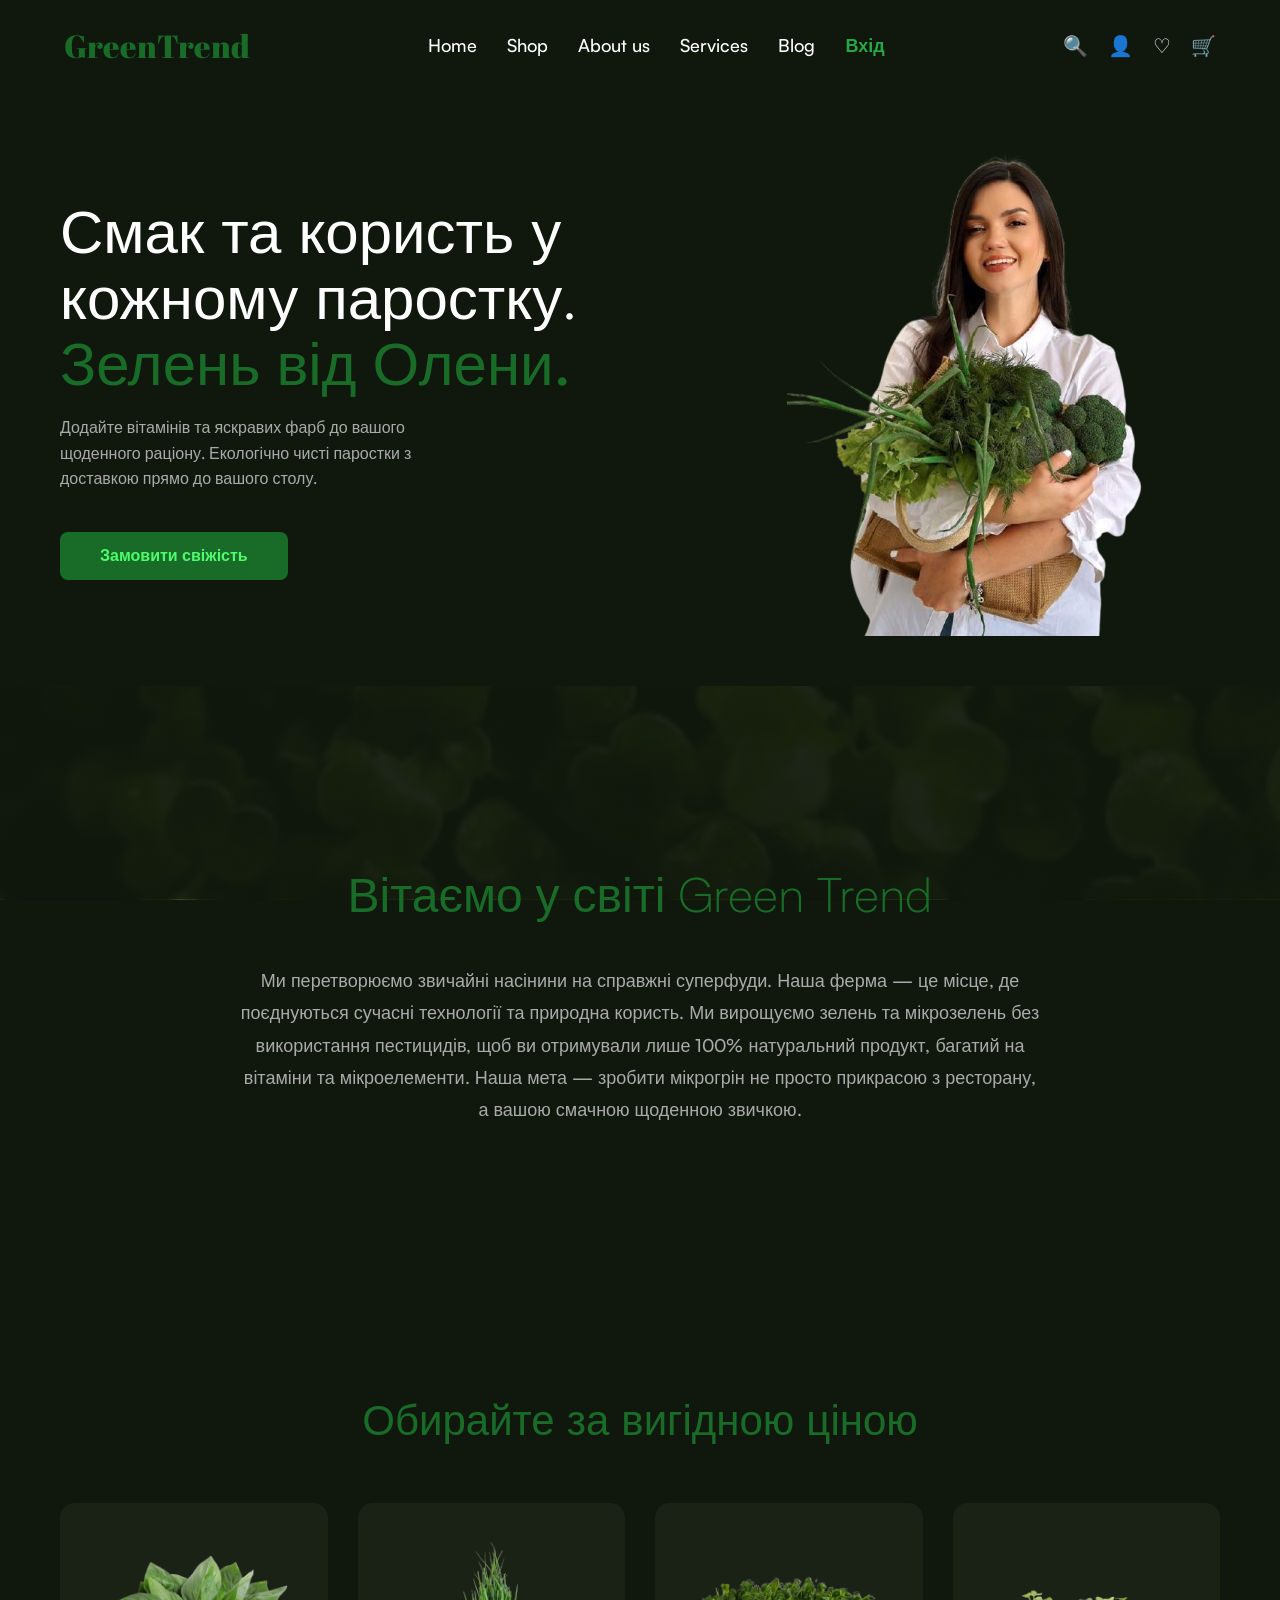
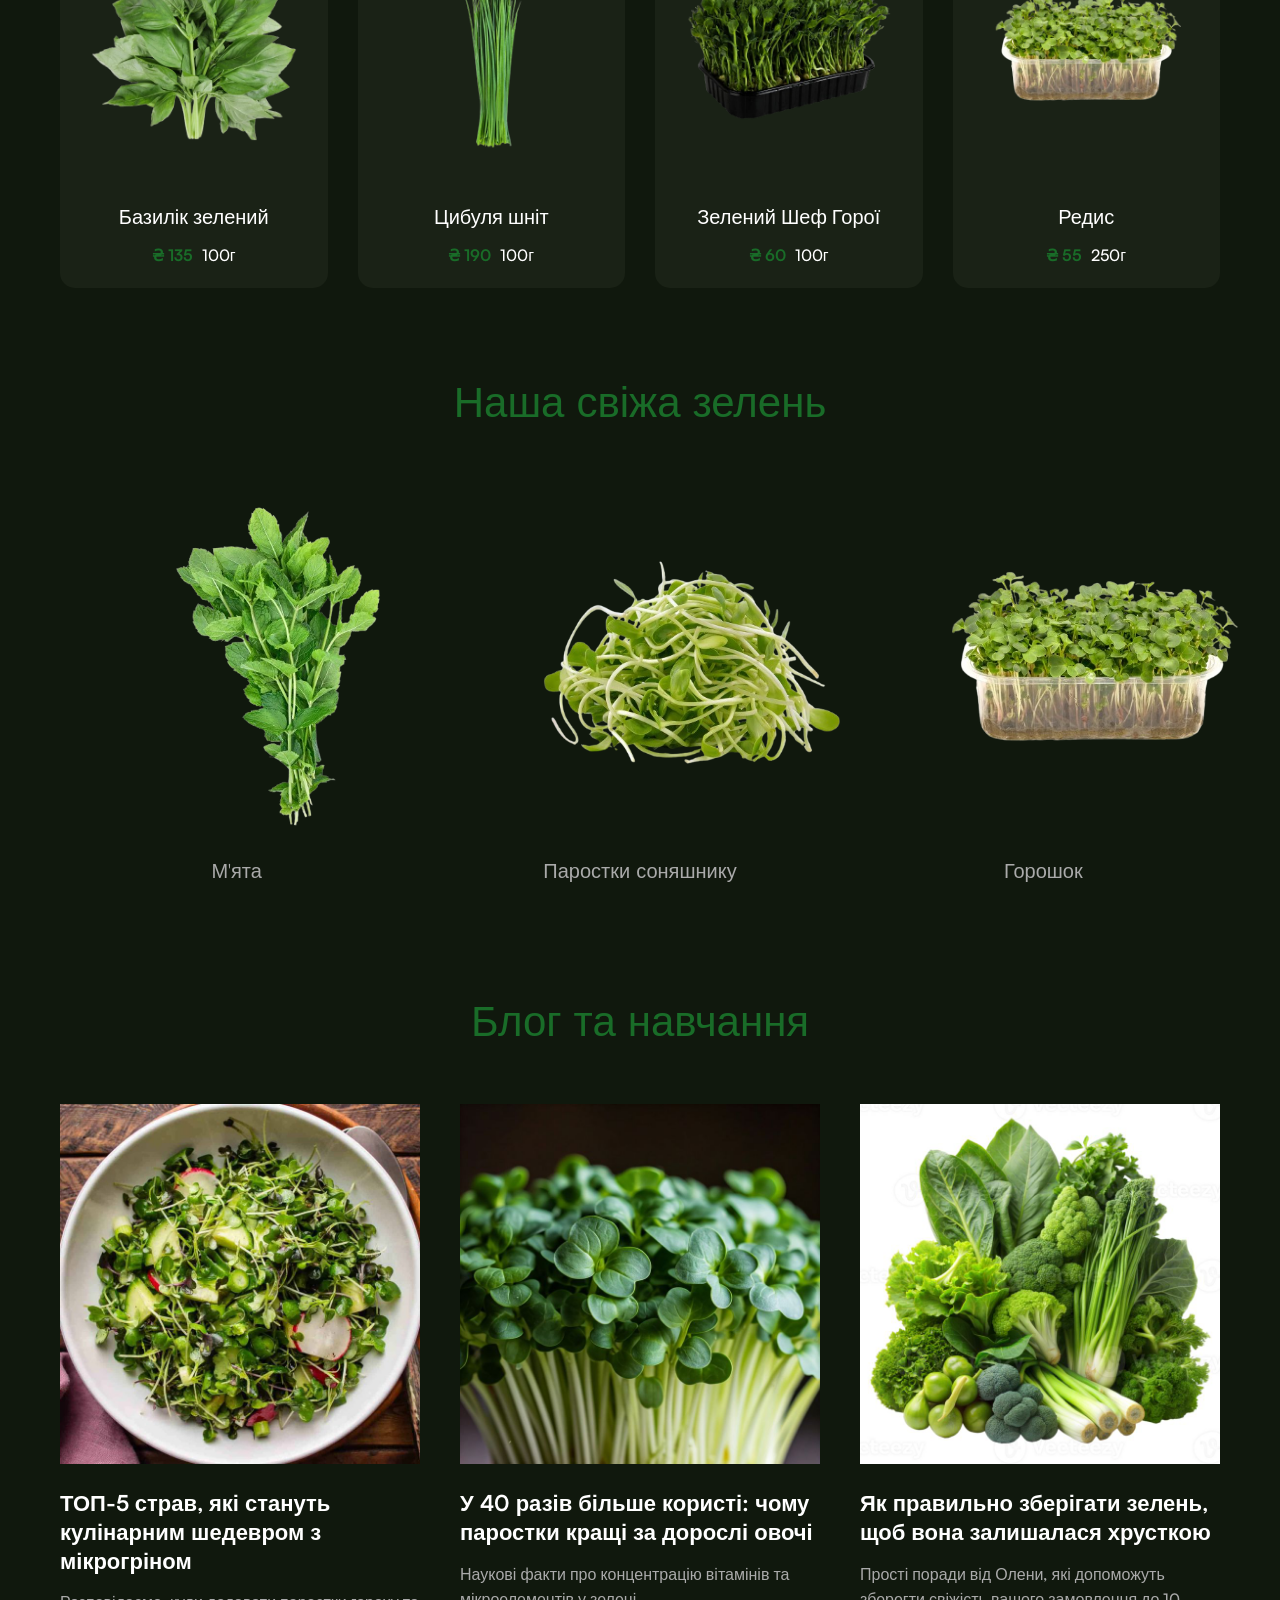
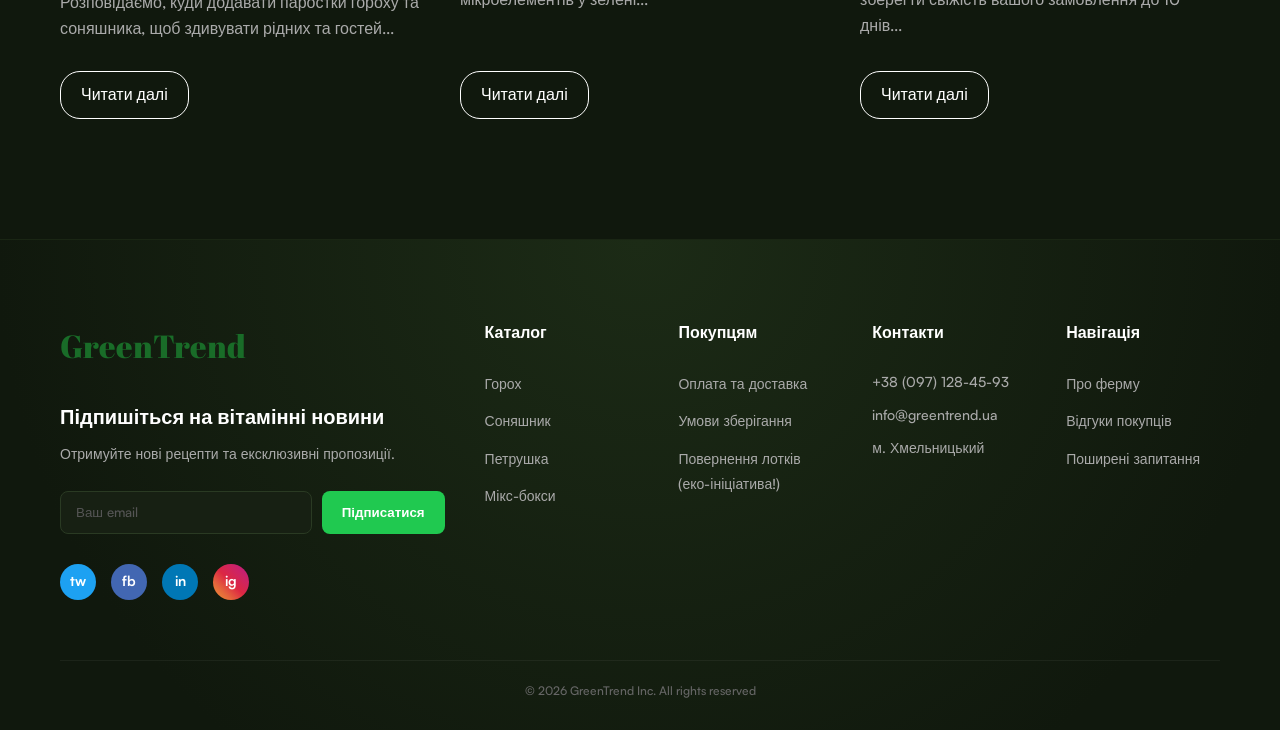
<file: index.html>
<!DOCTYPE html>
<html lang="uk">
<head>
    <meta charset="UTF-8">
    <meta name="viewport" content="width=device-width, initial-scale=1.0">
    <title>Green Trend - Мікрозелень</title>
    
    <link rel="stylesheet" href="assets/fonts/fonts.css?v=100">
    <link rel="stylesheet" href="assets/css/style.css?v=107">
</head>
<body>
    <section class="hero-section" id="home">
        <header class="header">
            <div class="logo">GreenTrend</div>
            <div class="burger-menu" id="burger-menu">
                <span></span>
                <span></span>
                <span></span>
            </div>
            <nav class="nav">
                <a href="#">Home</a>
                <a href="#shop">Shop</a>
                <a href="#about">About us</a>
                <a href="#services">Services</a>
                <a href="#blog">Blog</a>
                <a href="login.html" style="color: #28a745; font-weight: bold;">Вхід</a>
            </nav>
            <div class="header-icons">
                <span>🔍</span>
                <span>👤</span>
                <span>♡</span>
                <span>🛒</span>
            </div>
        </header>
        <div class="container hero-container">
            <div class="hero-content">
                <h1>Смак та користь у кожному паростку.<br><span class="accent">Зелень від Олени.</span></h1>
                <p>Додайте вітамінів та яскравих фарб до вашого щоденного раціону. Екологічно чисті паростки з доставкою прямо до вашого столу.</p>
                <button class="btn-primary">Замовити свіжість</button>
            </div>
            <div class="hero-image">
                <img src="assets/images/hero.png" alt="Олена з мікрозеленню">
            </div>
        </div>
    <section class="values-section" id="about">
        <div class="container values-container">
            <div class="values-content">
                <h2 class="values-title">Вітаємо у світі Green Trend</h2>
                <div class="values-text">
                    <p>Ми перетворюємо звичайні насінини на справжні суперфуди. Наша ферма — це місце, де поєднуються сучасні технології та природна користь.
                    Ми вирощуємо зелень та мікрозелень без використання пестицидів, щоб ви отримували лише 100% натуральний продукт, багатий на вітаміни та мікроелементи.
                    Наша мета — зробити мікрогрін не просто прикрасою з ресторану, а вашою смачною щоденною звичкою.</p>
                </div>
            </div>
        </div>
        </section>
        <section class="products-section" id="shop">
        <div class="container products-container">
            <h2 class="section-title">Обирайте за вигідною ціною</h2>
            <div class="products-grid">
                <div class="product-card">
                    <img src="assets/images/basil.png" alt="Базилік" class="product-img">
                    <h3 class="product-name">Базилік зелений</h3>
                    <div class="product-price">
                        <span class="price">₴ 135</span> <span class="weight">100г</span>
                    </div>
                </div>
                <div class="product-card">
                    <img src="assets/images/chives.png" alt="Цибуля" class="product-img">
                    <h3 class="product-name">Цибуля шніт</h3>
                    <div class="product-price">
                        <span class="price">₴ 190</span> <span class="weight">100г</span>
                    </div>
                </div>
                <div class="product-card">
                    <img src="assets/images/peas.png" alt="Горох" class="product-img">
                    <h3 class="product-name">Зелений Шеф Горої</h3>
                    <div class="product-price">
                        <span class="price">₴ 60</span> <span class="weight">100г</span>
                    </div>
                </div>
                <div class="product-card">
                    <img src="assets/images/radish.png" alt="Редис" class="product-img">
                    <h3 class="product-name">Редис</h3>
                    <div class="product-price">
                        <span class="price">₴ 55</span> <span class="weight">250г</span>
                    </div>
                </div>
        </div>
    </section>
    <section class="fresh-greens-section" id="services">
        <div class="container">
            <h2 class="section-title">Наша свіжа зелень</h2>
            <div class="greens-grid">
                <div class="green-item">
                    <img src="assets/images/mint.png" alt="М'ята">
                    <h3>М'ята</h3>
                </div>
                <div class="green-item">
                    <img src="assets/images/sunflower.png" alt="Паростки соняшнику">
                    <h3>Паростки соняшнику</h3>
                </div>
                <div class="green-item">
                    <img src="assets/images/peas-micro.png" alt="Горошок">
                    <h3>Горошок</h3>
                </div>
            </div>
        </div>
    </section>
    <section class="blog-section" id="blog">
        <div class="container">
            <h2 class="section-title">Блог та навчання</h2>

            <div class="blog-grid">
                <article class="blog-card">
                    <img src="assets/images/blog1.jpg" alt="Страви з мікрогріном" class="blog-img">
                    <h3 class="blog-title">ТОП-5 страв, які стануть кулінарним шедевром з мікрогріном</h3>
                    <p class="blog-excerpt">Розповідаємо, куди додавати паростки гороху та соняшника, щоб здивувати рідних та гостей...</p>
                    <a href="article1.html" class="read-more-btn" style="color: white; border: 1px solid white; padding: 10px 20px; border-radius: 20px; text-decoration: none;">Читати далі</a>
                </article>

                <article class="blog-card">
                    <img src="assets/images/blog2.jpg" alt="Користь паростків" class="blog-img">
                    <h3 class="blog-title">У 40 разів більше користі: чому паростки кращі за дорослі овочі</h3>
                    <p class="blog-excerpt">Наукові факти про концентрацію вітамінів та мікроелементів у зелені...</p>
                    <a href="article2.html" class="read-more-btn" style="color: white; border: 1px solid white; padding: 10px 20px; border-radius: 20px; text-decoration: none;">Читати далі</a>
                </article>

                <article class="blog-card">
                    <img src="assets/images/blog3.jpg" alt="Зберігання зелені" class="blog-img">
                    <h3 class="blog-title">Як правильно зберігати зелень, щоб вона залишалася хрусткою</h3>
                    <p class="blog-excerpt">Прості поради від Олени, які допоможуть зберегти свіжість вашого замовлення до 10 днів...</p>
                    <a href="article3.html" class="read-more-btn" style="color: white; border: 1px solid white; padding: 10px 20px; border-radius: 20px; text-decoration: none;">Читати далі</a>
                </article>
            </div>
        </div>
    </section>
    <footer class="footer-section">
        <div class="container">
            <div class="footer-top">
                
                <div class="footer-brand-col">
                    <div class="footer-logo">GreenTrend</div>
                    <h3 class="footer-heading">Підпишіться на вітамінні новини</h3>
                    <p class="footer-text">Отримуйте нові рецепти та ексклюзивні пропозиції.</p>
                    
                    <form class="newsletter-form" action="contact.php" method="GET">
                        <input type="email" name="user_email" placeholder="Ваш email" required>
                        <button type="submit" class="btn-subscribe">Підписатися</button>
                    </form>

                    <div class="social-icons">
                        <a href="#" class="social-icon tw">tw</a>
                        <a href="#" class="social-icon fb">fb</a>
                        <a href="#" class="social-icon in">in</a>
                        <a href="#" class="social-icon ig">ig</a>
                    </div>
                </div>

                <div class="footer-links-col">
                    <h4 class="footer-title">Каталог</h4>
                    <ul>
                        <li><a href="#">Горох</a></li>
                        <li><a href="#">Соняшник</a></li>
                        <li><a href="#">Петрушка</a></li>
                        <li><a href="#">Мікс-бокси</a></li>
                    </ul>
                </div>

                <div class="footer-links-col">
                    <h4 class="footer-title">Покупцям</h4>
                    <ul>
                        <li><a href="#">Оплата та доставка</a></li>
                        <li><a href="#">Умови зберігання</a></li>
                        <li><a href="#">Повернення лотків<br>(еко-ініціатива!)</a></li>
                    </ul>
                </div>

                <div class="footer-links-col">
                    <h4 class="footer-title">Контакти</h4>
                    <ul class="contact-info">
                        <li>+38 (097) 128-45-93</li>
                        <li>info@greentrend.ua</li>
                        <li>м. Хмельницький</li>
                    </ul>
                </div>

                <div class="footer-links-col">
                    <h4 class="footer-title">Навігація</h4>
                    <ul>
                        <li><a href="#">Про ферму</a></li>
                        <li><a href="#">Відгуки покупців</a></li>
                        <li><a href="#">Поширені запитання</a></li>
                    </ul>
                </div>

            </div>

            <div class="footer-bottom">
                <p>© 2026 GreenTrend Inc. All rights reserved</p>
            </div>
        </div>
    </footer>
    <script src="assets/js/script.js"></script>
</body>
</html>
</file>
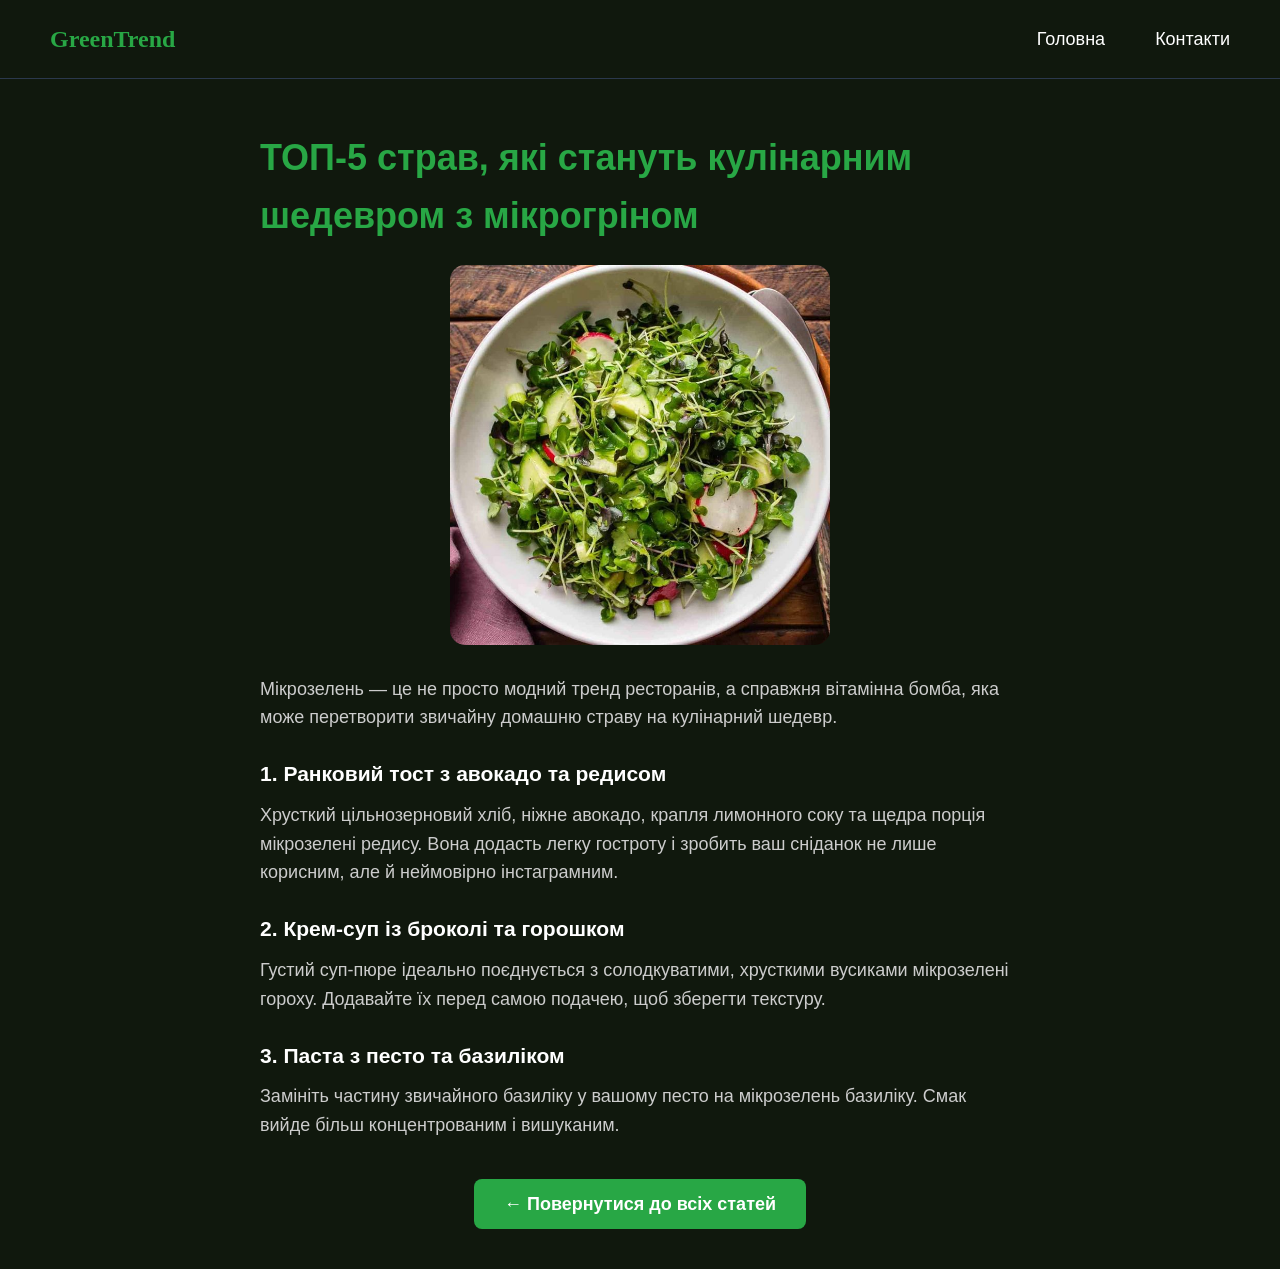
<file: article1.html>
<!DOCTYPE html>
<html lang="uk">
<head>
    <meta charset="UTF-8">
    <meta name="viewport" content="width=device-width, initial-scale=1.0">
    <title>ТОП-5 страв з мікрогріном - GreenTrend</title>
    <link rel="stylesheet" href="assets/css/style.css">
</head>
<body style="background-color: #10180D; color: white; font-family: sans-serif;">

    <header class="header" style="padding: 20px 50px; display: flex; justify-content: space-between; align-items: center; border-bottom: 1px solid #2B384C;">
        <a href="index.php" class="logo" style="color: #28a745; font-size: 24px; font-weight: bold; text-decoration: none;">GreenTrend</a>
        <nav class="nav">
            <a href="index.php" style="color: white; text-decoration: none; margin-right: 20px;">Головна</a>
            <a href="contact.php" style="color: white; text-decoration: none;">Контакти</a>
        </nav>
    </header>

    <main class="container" style="max-width: 800px; margin: 50px auto; padding: 0 20px;">
        <h1 style="color: #28a745; font-size: 36px; margin-bottom: 20px;">ТОП-5 страв, які стануть кулінарним шедевром з мікрогріном</h1>
        
        <img src="assets/images/blog1.jpg" alt="Салат з мікрозеленню" style="width: 50%; display: block; margin: 0 auto 30px; border-radius: 15px; margin-bottom: 30px;">

        <div class="article-content" style="font-size: 18px; line-height: 1.6; color: #ccc;">
            <p style="margin-bottom: 15px;">Мікрозелень — це не просто модний тренд ресторанів, а справжня вітамінна бомба, яка може перетворити звичайну домашню страву на кулінарний шедевр.</p>
            
            <h3 style="color: white; margin: 25px 0 10px;">1. Ранковий тост з авокадо та редисом</h3>
            <p style="margin-bottom: 15px;">Хрусткий цільнозерновий хліб, ніжне авокадо, крапля лимонного соку та щедра порція мікрозелені редису. Вона додасть легку гостроту і зробить ваш сніданок не лише корисним, але й неймовірно інстаграмним.</p>

            <h3 style="color: white; margin: 25px 0 10px;">2. Крем-суп із броколі та горошком</h3>
            <p style="margin-bottom: 15px;">Густий суп-пюре ідеально поєднується з солодкуватими, хрусткими вусиками мікрозелені гороху. Додавайте їх перед самою подачею, щоб зберегти текстуру.</p>

            <h3 style="color: white; margin: 25px 0 10px;">3. Паста з песто та базиліком</h3>
            <p style="margin-bottom: 15px;">Замініть частину звичайного базиліку у вашому песто на мікрозелень базиліку. Смак вийде більш концентрованим і вишуканим.</p>

            <div style="margin-top: 50px; text-align: center;">
                <a href="index.html#blog" style="background-color: #28a745; color: white; text-decoration: none; padding: 15px 30px; border-radius: 8px; font-weight: bold;">← Повернутися до всіх статей</a>
            </div>
        </div>
    </main>

</body>
</html>
</file>
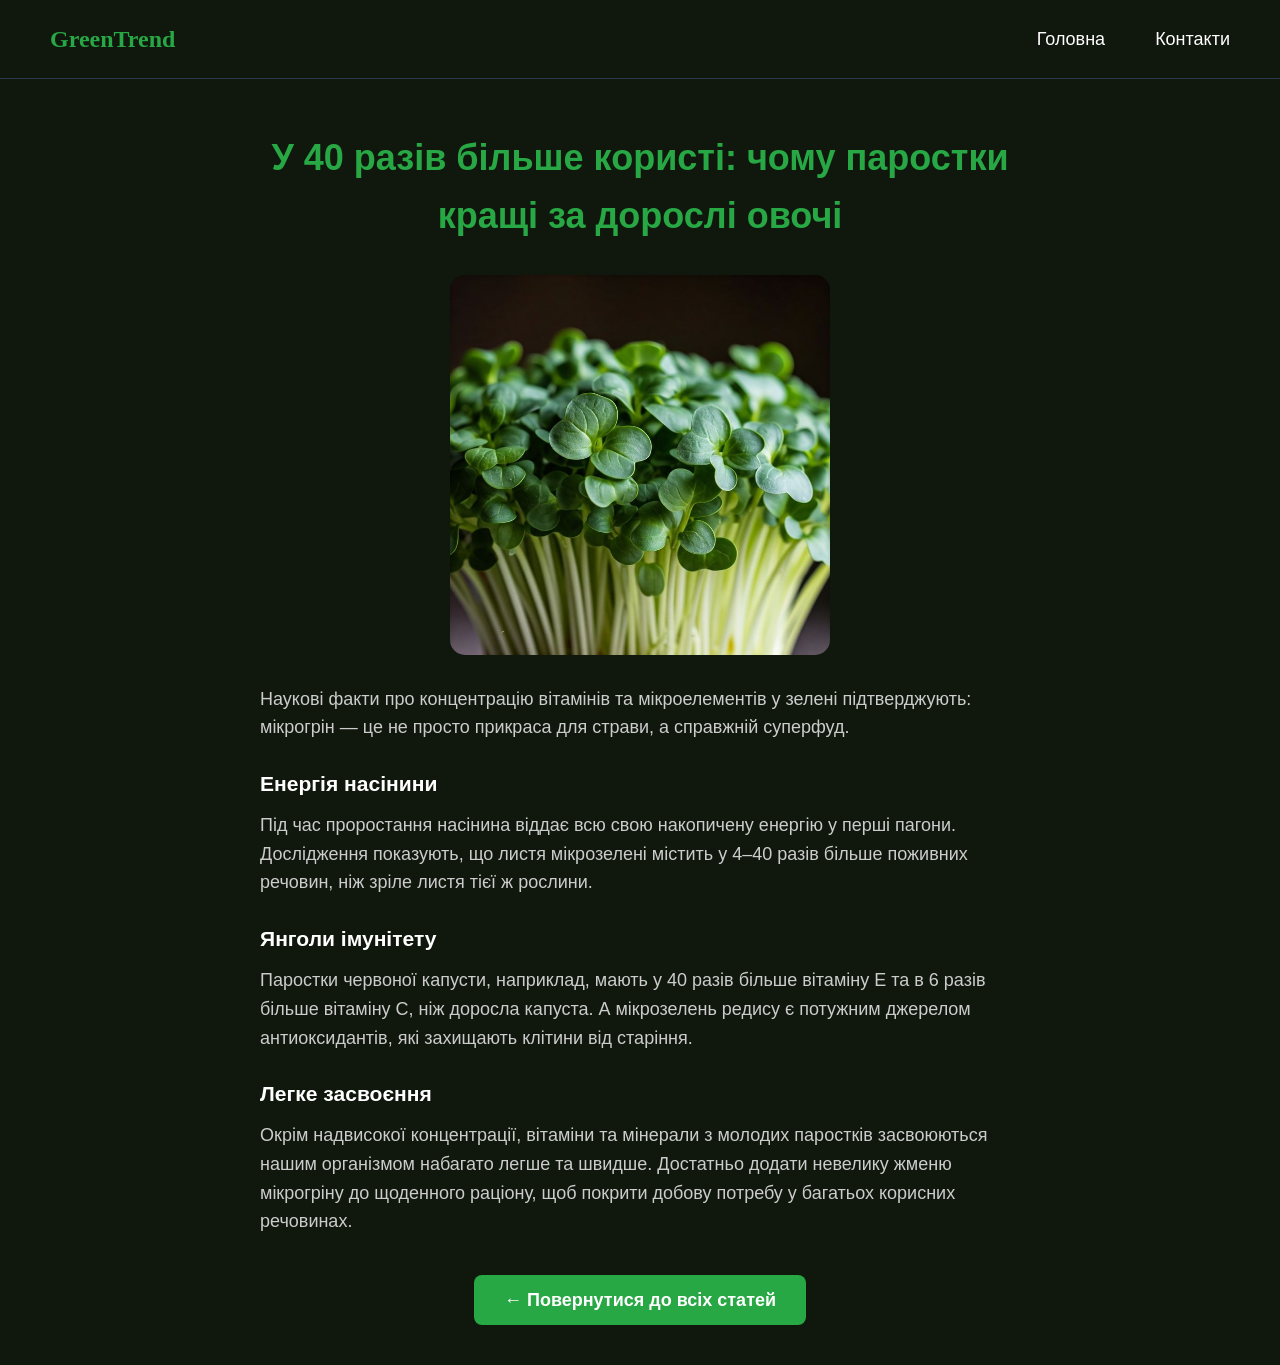
<file: article2.html>
<!DOCTYPE html>
<html lang="uk">
<head>
    <meta charset="UTF-8">
    <meta name="viewport" content="width=device-width, initial-scale=1.0">
    <title>У 40 разів більше користі - GreenTrend</title>
    <link rel="stylesheet" href="assets/css/style.css">
</head>
<body style="background-color: #10180D; color: white; font-family: sans-serif;">

    <header class="header" style="padding: 20px 50px; display: flex; justify-content: space-between; align-items: center; border-bottom: 1px solid #2B384C;">
        <a href="index.php" class="logo" style="color: #28a745; font-size: 24px; font-weight: bold; text-decoration: none;">GreenTrend</a>
        <nav class="nav">
            <a href="index.php" style="color: white; text-decoration: none; margin-right: 20px;">Головна</a>
            <a href="contact.php" style="color: white; text-decoration: none;">Контакти</a>
        </nav>
    </header>

    <main class="container" style="max-width: 800px; margin: 50px auto; padding: 0 20px;">
        <h1 style="color: #28a745; font-size: 36px; margin-bottom: 30px; text-align: center;">У 40 разів більше користі: чому паростки кращі за дорослі овочі</h1>
        
        <img src="assets/images/blog2.jpg" alt="Користь мікрозелені" style="width: 50%; display: block; margin: 0 auto 30px; border-radius: 15px;">

        <div class="article-content" style="font-size: 18px; line-height: 1.6; color: #ccc;">
            <p style="margin-bottom: 15px;">Наукові факти про концентрацію вітамінів та мікроелементів у зелені підтверджують: мікрогрін — це не просто прикраса для страви, а справжній суперфуд.</p>
            
            <h3 style="color: white; margin: 25px 0 10px;">Енергія насінини</h3>
            <p style="margin-bottom: 15px;">Під час проростання насінина віддає всю свою накопичену енергію у перші пагони. Дослідження показують, що листя мікрозелені містить у 4–40 разів більше поживних речовин, ніж зріле листя тієї ж рослини.</p>

            <h3 style="color: white; margin: 25px 0 10px;">Янголи імунітету</h3>
            <p style="margin-bottom: 15px;">Паростки червоної капусти, наприклад, мають у 40 разів більше вітаміну Е та в 6 разів більше вітаміну С, ніж доросла капуста. А мікрозелень редису є потужним джерелом антиоксидантів, які захищають клітини від старіння.</p>

            <h3 style="color: white; margin: 25px 0 10px;">Легке засвоєння</h3>
            <p style="margin-bottom: 15px;">Окрім надвисокої концентрації, вітаміни та мінерали з молодих паростків засвоюються нашим організмом набагато легше та швидше. Достатньо додати невелику жменю мікрогріну до щоденного раціону, щоб покрити добову потребу у багатьох корисних речовинах.</p>

            <div style="margin-top: 50px; text-align: center;">
                <a href="index.html#blog" style="background-color: #28a745; color: white; text-decoration: none; padding: 15px 30px; border-radius: 8px; font-weight: bold; transition: 0.3s;">← Повернутися до всіх статей</a>
            </div>
        </div>
    </main>

</body>
</html>
</file>
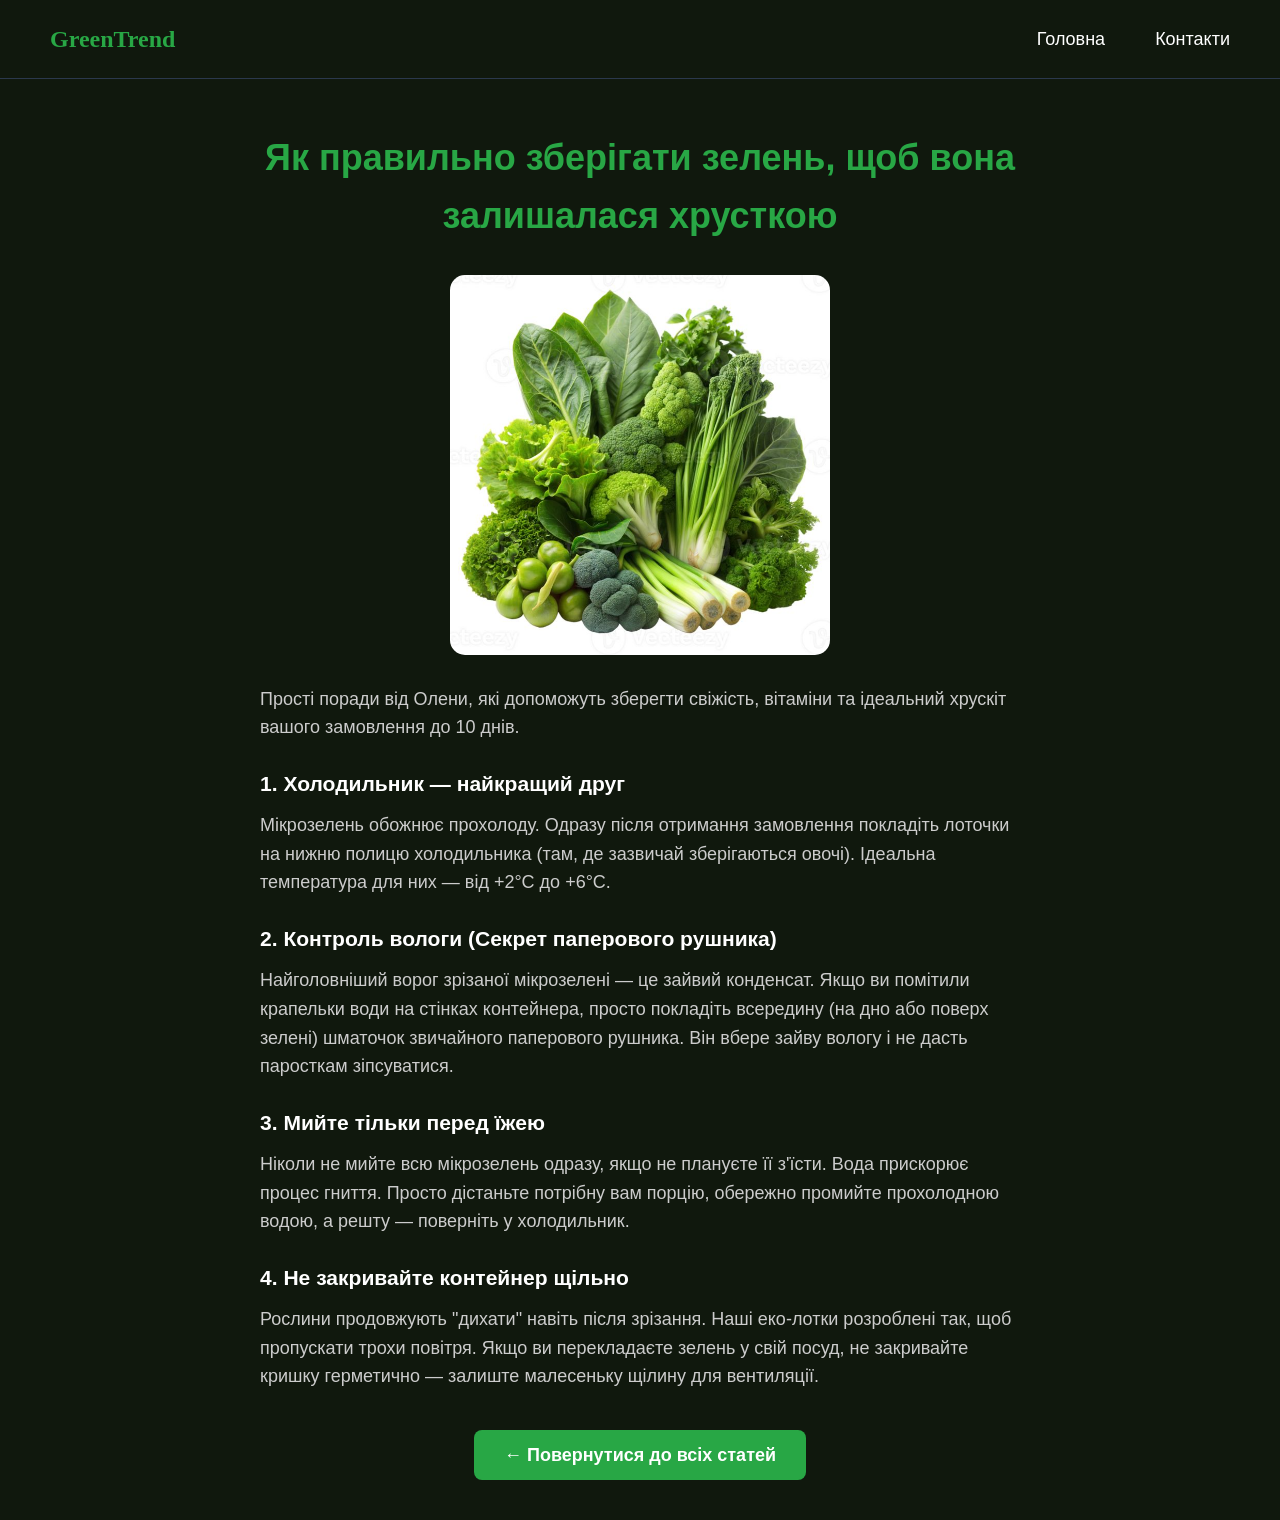
<file: article3.html>
<!DOCTYPE html>
<html lang="uk">
<head>
    <meta charset="UTF-8">
    <meta name="viewport" content="width=device-width, initial-scale=1.0">
    <title>Як зберігати мікрозелень - GreenTrend</title>
    <link rel="stylesheet" href="assets/css/style.css">
</head>
<body style="background-color: #10180D; color: white; font-family: sans-serif;">

    <header class="header" style="padding: 20px 50px; display: flex; justify-content: space-between; align-items: center; border-bottom: 1px solid #2B384C;">
        <a href="index.php" class="logo" style="color: #28a745; font-size: 24px; font-weight: bold; text-decoration: none;">GreenTrend</a>
        <nav class="nav">
            <a href="index.php" style="color: white; text-decoration: none; margin-right: 20px;">Головна</a>
            <a href="contact.php" style="color: white; text-decoration: none;">Контакти</a>
        </nav>
    </header>

    <main class="container" style="max-width: 800px; margin: 50px auto; padding: 0 20px;">
        <h1 style="color: #28a745; font-size: 36px; margin-bottom: 30px; text-align: center;">Як правильно зберігати зелень, щоб вона залишалася хрусткою</h1>
        
        <img src="assets/images/blog3.jpg" alt="Зберігання мікрозелені" style="width: 50%; display: block; margin: 0 auto 30px; border-radius: 15px;">

        <div class="article-content" style="font-size: 18px; line-height: 1.6; color: #ccc;">
            <p style="margin-bottom: 15px;">Прості поради від Олени, які допоможуть зберегти свіжість, вітаміни та ідеальний хрускіт вашого замовлення до 10 днів.</p>
            
            <h3 style="color: white; margin: 25px 0 10px;">1. Холодильник — найкращий друг</h3>
            <p style="margin-bottom: 15px;">Мікрозелень обожнює прохолоду. Одразу після отримання замовлення покладіть лоточки на нижню полицю холодильника (там, де зазвичай зберігаються овочі). Ідеальна температура для них — від +2°C до +6°C.</p>

            <h3 style="color: white; margin: 25px 0 10px;">2. Контроль вологи (Секрет паперового рушника)</h3>
            <p style="margin-bottom: 15px;">Найголовніший ворог зрізаної мікрозелені — це зайвий конденсат. Якщо ви помітили крапельки води на стінках контейнера, просто покладіть всередину (на дно або поверх зелені) шматочок звичайного паперового рушника. Він вбере зайву вологу і не дасть паросткам зіпсуватися.</p>

            <h3 style="color: white; margin: 25px 0 10px;">3. Мийте тільки перед їжею</h3>
            <p style="margin-bottom: 15px;">Ніколи не мийте всю мікрозелень одразу, якщо не плануєте її з'їсти. Вода прискорює процес гниття. Просто дістаньте потрібну вам порцію, обережно промийте прохолодною водою, а решту — поверніть у холодильник.</p>
            
            <h3 style="color: white; margin: 25px 0 10px;">4. Не закривайте контейнер щільно</h3>
            <p style="margin-bottom: 15px;">Рослини продовжують "дихати" навіть після зрізання. Наші еко-лотки розроблені так, щоб пропускати трохи повітря. Якщо ви перекладаєте зелень у свій посуд, не закривайте кришку герметично — залиште малесеньку щілину для вентиляції.</p>

            <div style="margin-top: 50px; text-align: center;">
                <a href="index.html#blog" style="background-color: #28a745; color: white; text-decoration: none; padding: 15px 30px; border-radius: 8px; font-weight: bold; transition: 0.3s;">← Повернутися до всіх статей</a>
            </div>
        </div>
    </main>

</body>
</html>
</file>
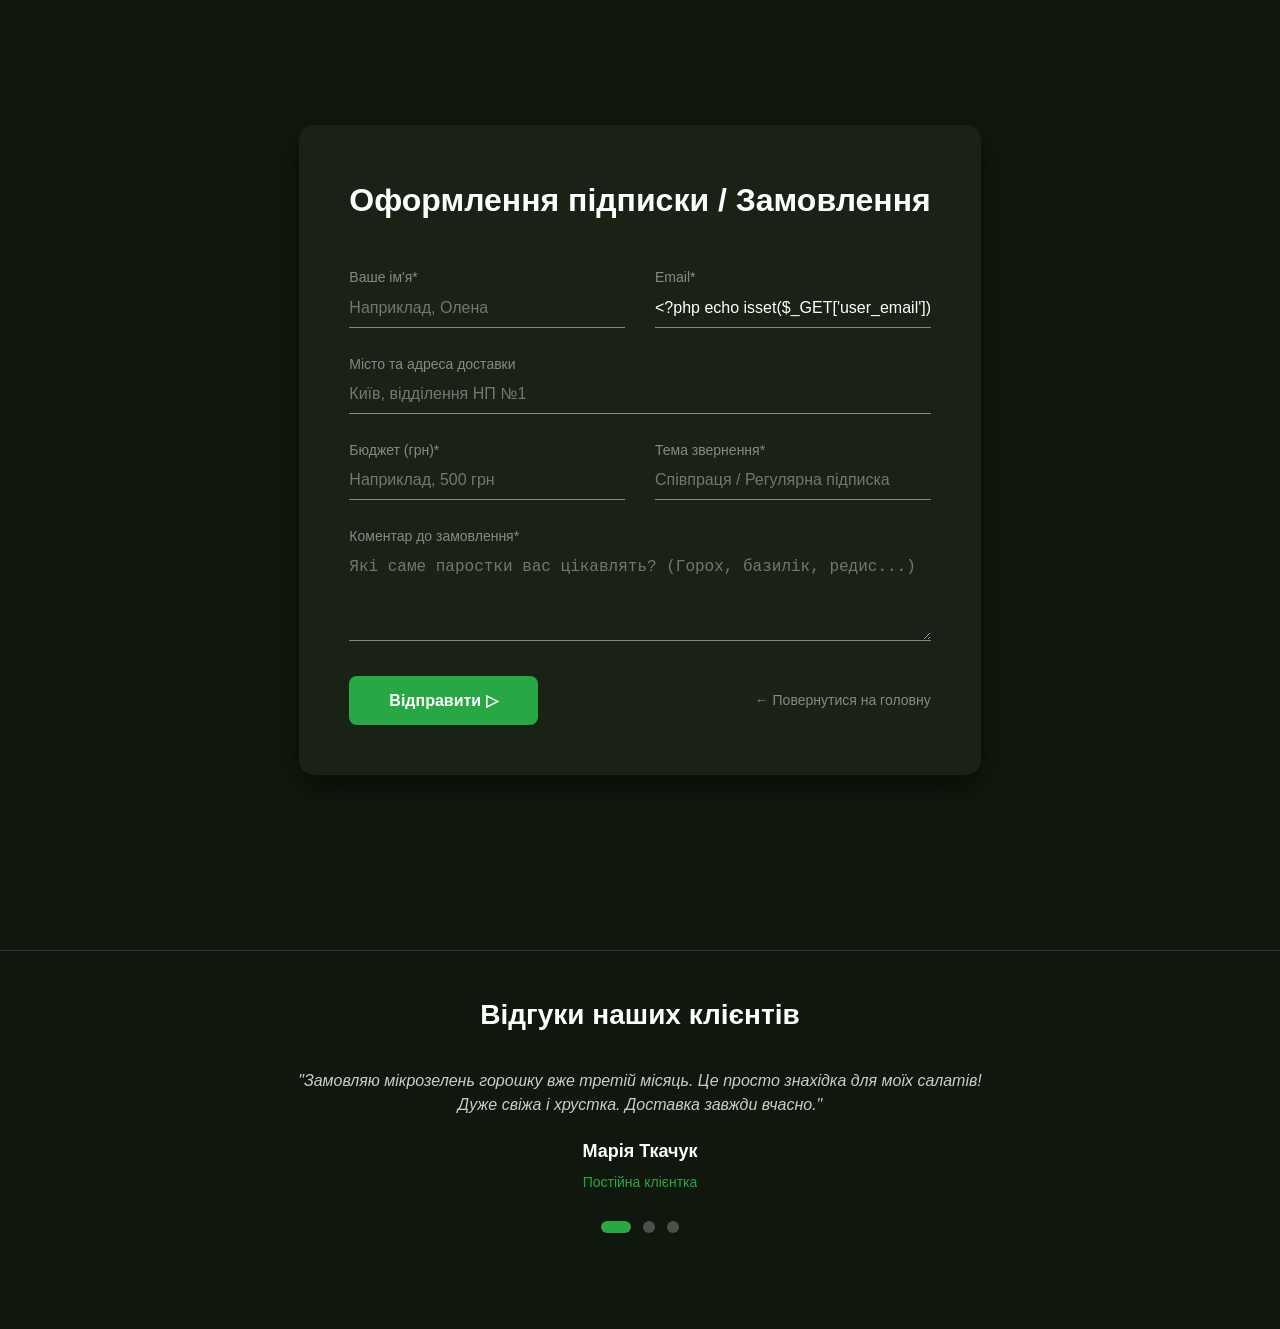
<file: contact.html>
<!DOCTYPE html>
<html lang="uk">
<head>
    <meta charset="UTF-8">
    <meta name="viewport" content="width=device-width, initial-scale=1.0">
    <title>Зв'язок з GreenTrend</title>

    <link rel="stylesheet" href="https://cdn.jsdelivr.net/npm/swiper@11/swiper-bundle.min.css">
    <link rel="stylesheet" href="assets/css/style.css?v=101">
</head>
<body style="background-color: #10180D; color: white; font-family: sans-serif;">

    <section class="contact-section" id="contact" style="min-height: 100vh; display: flex; align-items: center; justify-content: center; padding: 50px 0;">
        <div class="container contact-container">
            <div class="form-wrapper" style="background-color: #1A2216; padding: 50px; border-radius: 15px; box-shadow: 0 10px 30px rgba(0,0,0,0.5); max-width: 800px; width: 100%;">
                
                <h2 class="form-title" style="text-align: center; margin-bottom: 40px; font-size: 32px; color: #fff;">Оформлення підписки / Замовлення</h2>
                
                <form id="project-form" class="project-form" style="display: flex; flex-direction: column; gap: 25px;">
                    
                    <div class="form-row" style="display: flex; gap: 30px; flex-wrap: wrap;">
                        <div class="input-group" style="flex: 1; display: flex; flex-direction: column; min-width: 250px;">
                            <label for="name" style="color: #888; font-size: 14px;">Ваше ім'я*</label>
                            <!-- Додали required -->
                            <input type="text" id="name" name="name" placeholder="Наприклад, Олена" required style="background: transparent; border: none; border-bottom: 1px solid #888; color: white; padding: 10px 0; font-size: 16px; outline: none;">
                        </div>
                        <div class="input-group" style="flex: 1; display: flex; flex-direction: column; min-width: 250px;">
                            <label for="email" style="color: #888; font-size: 14px;">Email*</label>
                            <!-- Додали required -->
                            <input type="email" id="email" name="email" value="<?php echo isset($_GET['user_email']) ? htmlspecialchars($_GET['user_email']) : ''; ?>" placeholder="ваша.пошта@gmail.com" required style="background: transparent; border: none; border-bottom: 1px solid #888; color: white; padding: 10px 0; font-size: 16px; outline: none;">
                        </div>
                    </div>

                    <div class="input-group full-width" style="display: flex; flex-direction: column;">
                        <label for="location" style="color: #888; font-size: 14px;">Місто та адреса доставки</label>
                        <!-- Тут required не ставимо, бо це поле без зірочки (необов'язкове) -->
                        <input type="text" id="location" name="location" placeholder="Київ, відділення НП №1" style="background: transparent; border: none; border-bottom: 1px solid #888; color: white; padding: 10px 0; font-size: 16px; outline: none;">
                    </div>

                    <div class="form-row" style="display: flex; gap: 30px; flex-wrap: wrap;">
                        <div class="input-group" style="flex: 1; display: flex; flex-direction: column; min-width: 250px;">
                            <label for="budget" style="color: #888; font-size: 14px;">Бюджет (грн)*</label>
                            <!-- Додали required -->
                            <input type="text" id="budget" name="budget" placeholder="Наприклад, 500 грн" required style="background: transparent; border: none; border-bottom: 1px solid #888; color: white; padding: 10px 0; font-size: 16px; outline: none;">
                        </div>
                        <div class="input-group" style="flex: 1; display: flex; flex-direction: column; min-width: 250px;">
                            <label for="subject" style="color: #888; font-size: 14px;">Тема звернення*</label>
                            <!-- Додали required -->
                            <input type="text" id="subject" name="subject" placeholder="Співпраця / Регулярна підписка" required style="background: transparent; border: none; border-bottom: 1px solid #888; color: white; padding: 10px 0; font-size: 16px; outline: none;">
                        </div>
                    </div>

                    <div class="input-group full-width" style="display: flex; flex-direction: column;">
                        <label for="message" style="color: #888; font-size: 14px;">Коментар до замовлення*</label>
                        <!-- Додали required -->
                        <textarea id="message" name="message" rows="4" placeholder="Які саме паростки вас цікавлять? (Горох, базилік, редис...)" required style="background: transparent; border: none; border-bottom: 1px solid #888; color: white; padding: 10px 0; font-size: 16px; outline: none;"></textarea>
                    </div>

                    <div style="display: flex; justify-content: space-between; align-items: center; margin-top: 10px; flex-wrap: wrap; gap: 15px;">
                        <button type="submit" class="btn-submit" style="background-color: #28a745; color: white; border: none; padding: 15px 40px; font-size: 16px; font-weight: bold; border-radius: 8px; cursor: pointer; transition: 0.3s;">Відправити ▷</button>
                        <a href="index.php" style="color: #888; text-decoration: none; font-size: 14px; transition: color 0.3s;" onmouseover="this.style.color='#28a745'" onmouseout="this.style.color='#888'">← Повернутися на головну</a>
                    </div>
                </form>
            </div>
        </div>
    </section>
<section class="testimonial" style="margin-top: 50px; padding: 40px 0; background-color: transparent; border-top: 1px solid #2B384C;">
        <div class="container">
            <h3 style="text-align: center; color: white; font-size: 28px; margin-bottom: 30px;">Відгуки наших клієнтів</h3>
            
            <div class="swiper" style="width: 100%; padding-bottom: 40px;">
                <div class="swiper-wrapper">
                    <div class="swiper-slide" style="text-align: center;">
                        <p class="feedback" style="color: #ccc; font-size: 16px; font-style: italic; max-width: 700px; margin: 0 auto 20px; line-height: 1.5;">"Замовляю мікрозелень горошку вже третій місяць. Це просто знахідка для моїх салатів! Дуже свіжа і хрустка. Доставка завжди вчасно."</p>
                        <p class="feedback-author" style="color: white; font-weight: bold; font-size: 18px; margin-bottom: 5px;">Марія Ткачук</p>
                        <p class="feedback-position" style="color: #28a745; font-size: 14px;">Постійна клієнтка</p>
                    </div>
                    <div class="swiper-slide" style="text-align: center;">
                        <p class="feedback" style="color: #ccc; font-size: 16px; font-style: italic; max-width: 700px; margin: 0 auto 20px; line-height: 1.5;">"Зелений шеф і редис — мої фаворити. Дуже зручно, що зелень приїжджає в еко-лотках, які можна повернути. Рекомендую всім!"</p>
                        <p class="feedback-author" style="color: white; font-weight: bold; font-size: 18px; margin-bottom: 5px;">Олександр Коваль</p>
                        <p class="feedback-position" style="color: #28a745; font-size: 14px;">Шеф-кухар ресторану</p>
                    </div>
                    <div class="swiper-slide" style="text-align: center;">
                        <p class="feedback" style="color: #ccc; font-size: 16px; font-style: italic; max-width: 700px; margin: 0 auto 20px; line-height: 1.5;">"Неймовірна якість! Базилік та рукола мають такий насичений смак, що звичайна зелень з супермаркету тепер здається прісною. Дякую Олені!"</p>
                        <p class="feedback-author" style="color: white; font-weight: bold; font-size: 18px; margin-bottom: 5px;">Ірина Мельник</p>
                        <p class="feedback-position" style="color: #28a745; font-size: 14px;">Фуд-блогер</p>
                    </div>
                </div>
                <div class="swiper-pagination"></div>
            </div>
        </div>
    </section>
    <script src="https://cdn.jsdelivr.net/npm/swiper@11/swiper-bundle.min.js"></script>
    <script src="assets/js/script.js"></script>
    <script src="https://cdn.jsdelivr.net/npm/swiper@11/swiper-bundle.min.js"></script>
    
    <script src="assets/js/script.js"></script>

    <script>
        document.addEventListener("DOMContentLoaded", function() {
            // Перевіряємо, чи завантажилась бібліотека
            if (typeof Swiper !== 'undefined') {
                const swiper = new Swiper(".swiper", {
                    slidesPerView: 1,
                    spaceBetween: 30,
                    loop: true,
                    autoplay: {
                        delay: 3000,
                        disableOnInteraction: false,
                    },
                    pagination: {
                        el: ".swiper-pagination",
                        clickable: true,
                    }
                });
            } else {
                console.error("Бібліотека Swiper не завантажилась!");
            }
        });
    </script>
</body>
</html>
</body>
</html>
</file>
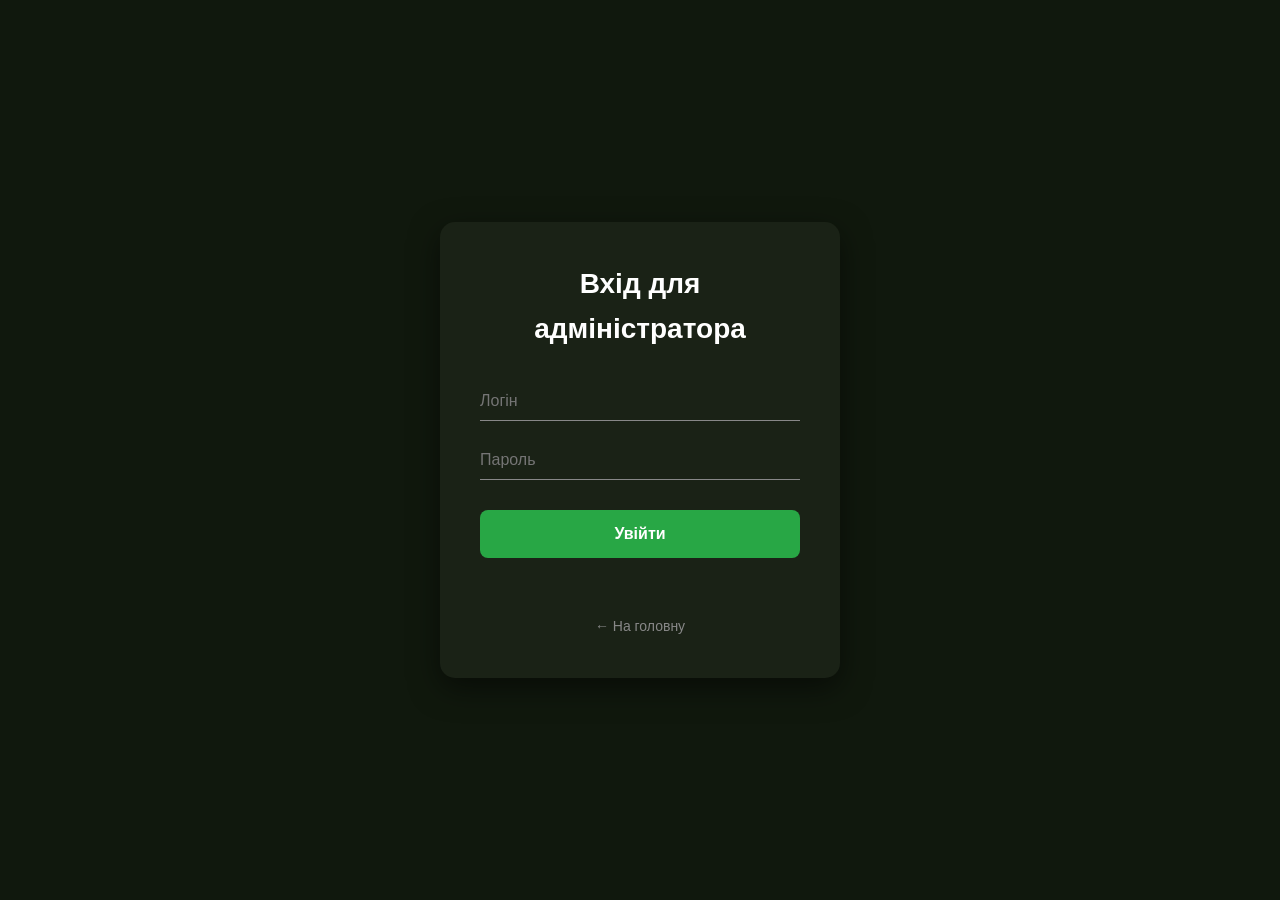
<file: login.html>
<!DOCTYPE html>
<html lang="uk">
<head>
    <meta charset="utf-8">
    <meta name="viewport" content="width=device-width, initial-scale=1.0">
    <title>Вхід - GreenTrend</title>
    <link rel="stylesheet" href="assets/css/style.css">
</head>
<body style="background-color: #10180D; color: white; display: flex; justify-content: center; align-items: center; height: 100vh;">
    
    <div style="background-color: #1A2216; padding: 40px; border-radius: 15px; box-shadow: 0 10px 30px rgba(0,0,0,0.5); width: 100%; max-width: 400px; text-align: center;">
        <h2 style="margin-bottom: 30px; font-size: 28px;">Вхід для адміністратора</h2> 
        
        <form class="signin-form" style="display: flex; flex-direction: column; gap: 20px;">
            <input type="text" placeholder="Логін" required style="background: transparent; border: none; border-bottom: 1px solid #888; color: white; padding: 10px 0; font-size: 16px; outline: none;">
            
            <input type="password" placeholder="Пароль" required style="background: transparent; border: none; border-bottom: 1px solid #888; color: white; padding: 10px 0; font-size: 16px; outline: none;">
            
            <button type="submit" class="loginBtn" style="background-color: #28a745; color: white; border: none; padding: 15px; font-size: 16px; font-weight: bold; border-radius: 8px; cursor: pointer; margin-top: 10px;">Увійти</button>
        </form>
        
        <div style="margin-top: 20px;">
            <a href="index.php" style="color: #888; text-decoration: none; font-size: 14px;">← На головну</a>
        </div>
    </div>

    <script src="assets/js/login.js"></script> 
</body>
</html>
</file>
<file: assets/fonts/fonts.css>
@font-face {
    font-family: 'Satoshi';
    src: url('Satoshi-Light.otf') format('opentype');
    font-weight: 300;
    font-style: normal;
}
@font-face {
    font-family: 'Satoshi';
    src: url('Satoshi-Medium.otf') format('opentype');
    font-weight: 500;
    font-style: normal;
}
@font-face {
    font-family: 'Satoshi';
    src: url('Satoshi-Bold.otf') format('opentype');
    font-weight: 700;
    font-style: normal;
}
@font-face {
    font-family: 'Abril Fatface';
    src: url('AbrilFatface-Regular.ttf') format('truetype');
    font-weight: 400;
    font-style: normal;
}
</file>
<file: assets/css/style.css>
:root {
    --bg-dark: #10180D; 
    --accent-green: #196C28; 
    --text-main: #ffffff;
    --text-muted: #aaaaaa;
    --font-family-main: 'Satoshi', sans-serif;
    --font-family-accent: 'Abril Fatface', serif;
}
html {
    scroll-behavior: smooth;
}
* {
    margin: 0;
    padding: 0;
    box-sizing: border-box;
}

body {
    background-color: var(--bg-dark);
    color: var(--text-main);
    font-family: var(--font-family-main);
    line-height: 1.6;
    overflow-x: hidden;
}

body.lock {
    overflow: hidden;
}

.container {
    max-width: 1200px;
    margin: 0 auto; 
    padding: 0 20px;
}

.btn-primary {
    background-color: var(--accent-green);
    color: #4EFB6D;
    border: none;
    padding: 15px 40px;
    font-size: 16px;
    font-weight: bold;
    border-radius: 8px;
    cursor: pointer;
    transition: background-color 0.3s ease;
}

.btn-primary:hover {
    background-color: #0d8f36;
}

/* ========================================= */
/* БЛОК 1: HERO SECTION + HEADER */
/* ========================================= */
.hero-section {
    min-height: 100vh; 
    display: flex;
    flex-direction: column;
}

    .header {
    display: flex;
    justify-content: space-between;
    align-items: center;
    padding: 20px 5%;
    position: relative;
    z-index: 100;
}

.logo {
    font-family: var(--font-family-accent);
    font-size: 32px;
    color: var(--accent-green); 
}

.nav {
    display: flex;
    gap: 30px;
}

.nav a {
    color: var(--text-main); 
    font-size: 18px;
    text-decoration: none;
}

.header-icons {
    display: flex;
    gap: 20px;
    cursor: pointer;
    font-size: 20px;
}


.hero-container {
    flex-grow: 1;
    display: flex;
    justify-content: space-between;
    align-items: center;
    padding-top: 50px;
    padding-bottom: 50px;
}

.hero-content {
    max-width: 50%;
}

.hero-content h1 {
    font-size: 60px; 
    font-weight: 300; 
    color: var(--text-main); 
    line-height: 1.1;
    margin-bottom: 20px;
}
.hero-content h1 .accent {
    color: var(--accent-green); 
    font-weight: 400; 
}

.hero-content p {
    color: var(--text-muted);
    font-size: 16px;
    max-width: 400px;
    margin-bottom: 40px;
}

.hero-image {
    width: 50%;
    display: flex;
    justify-content: flex-end;
}

.hero-image img {
    max-width: 100%;
    height: auto;
    max-height: 700px; 
    border-radius: 20px; 
}


/* ========================================= */
/* БЛОК 2: ПРО НАС*/
/* ========================================= */
.values-section {
    padding: 180px 0;
    text-align: center;
    background-color: var(--bg-dark);
    background-image: linear-gradient(rgba(16, 24, 13, 0.9), rgba(16, 24, 13, 0.95)),
                      url('../images/values-bg.jpg'); 
    background-size: cover;
    background-position: center;
    background-attachment: fixed;
}

.values-container {
    display: flex;
    justify-content: center;
}

.values-content {
    max-width: 800px;
}

.values-title {
    font-family: var(--font-family-main);
    font-size: 48px;
    font-weight: 300; 
    color: var(--accent-green);
    margin-bottom: 40px;
    line-height: 1.2;
}

.values-text p {
    color: var(--text-muted);
    font-size: 18px;
    line-height: 1.8;
    margin-bottom: 25px;
    text-align: center;
}

.values-text p:last-child {
    margin-bottom: 0; 
}

/* ========================================= */
/* БЛОК 3: ТОВАРИ (Каталог) */
/* ========================================= */
.products-section {
    padding-top: 80px;
    padding-bottom: 20px; 
    background-color: #10180D; 
    position: relative; 
    z-index: 10;        
}
.section-title {
    font-family: var(--font-family-main);
    font-size: 42px;
    font-weight: 300;
    color: var(--accent-green);
    text-align: center;
    margin-bottom: 50px;
}


.products-grid {
    display: grid;
    grid-template-columns: repeat(4, 1fr); 
    gap: 30px; 
}

.product-card {
    background-color: #1A2216;
    border-radius: 15px;
    padding: 20px;
    text-align: center;
    transition: transform 0.3s ease; 
}


.product-card:hover {
    transform: translateY(-10px); 
}
.product-image-placeholder {
    width: 100%;
    height: 250px;
    border-radius: 10px;
    margin-bottom: 20px;
}

.product-img {
    width: 100%;
    height: 250px;
    object-fit: cover;
    border-radius: 10px;
    margin-bottom: 20px;
}

.product-name {
    font-size: 20px;
    font-weight: 400;
    color: var(--text-main);
    margin-bottom: 10px;
}

.product-price {
    font-size: 16px;
}

.product-price .price {
    color: var(--accent-green);
    font-weight: bold;
    margin-right: 5px;
}

.product-price .weight {
    color: var(--text-main);
}

.product-img {
    width: 100%;          
    height: 250px;        
    object-fit: contain; 
    border-radius: 10px;  
    margin-bottom: 20px;
}
/* ========================================= */
/* БЛОК 4: НАША СВІЖА ЗЕЛЕНЬ */
/* ========================================= */
.fresh-greens-section {
    padding: 60px 0;
    padding-bottom: 20px;
    background-color: var(--bg-dark); 
}

/* Сітка на 3 колонки */
.greens-grid {
    display: grid;
    grid-template-columns: repeat(3, 1fr); 
    gap: 50px; 
    align-items: end; 
}

.green-item {
    text-align: center;
    transition: transform 0.3s ease;
}

.green-item:hover {
    transform: translateY(-8px);
}

.green-item img {
    width: 200%;
    max-width: 450px; 
    height: 350px;
    object-fit: contain;
    margin: 0 auto 20px auto; 
    display: block; 
}

/* Назви зелені */
.green-item h3 {
    font-size: 20px;
    font-weight: 300;
    color: var(--text-muted);
}
/* ========================================= */
/* БЛОК 5: БЛОГ ТА НАВЧАННЯ */
/* ========================================= */
.blog-section {
    padding: 80px 0 120px 0;
    background-color: var(--bg-dark);
}

.blog-grid {
    display: grid;
    grid-template-columns: repeat(3, 1fr);
    gap: 40px;
}

/* Картка статті */
.blog-card {
    display: flex;
    flex-direction: column; 
    align-items: flex-start;
}

.blog-img {
    width: 100%;
    aspect-ratio: 1 / 1;
    object-fit: cover; 
    margin-bottom: 25px;
}


.blog-title {
    font-size: 22px;
    font-weight: bold; 
    color: var(--text-main);
    margin-bottom: 15px;
    line-height: 1.3;
}

/* Короткий опис */
.blog-excerpt {
    font-size: 16px;
    color: var(--text-muted); 
    line-height: 1.6;
    margin-bottom: 30px;
    flex-grow: 1; 
}

.btn-outline {
    display: inline-block;
    background-color: transparent;
    color: var(--text-main);
    border: 1px solid var(--text-muted); 
    padding: 10px 25px;
    font-size: 14px;
    text-decoration: none; 
    border-radius: 20px;
    transition: all 0.3s ease;
}

.btn-outline:hover {
    background-color: var(--text-main); 
    color: var(--bg-dark); 
    border-color: var(--text-main);
}
/* ========================================= */
/* ФУТЕР */
/* ========================================= */
.footer-section {
    padding: 80px 0 30px 0;
    background: radial-gradient(circle at center top, #1c2b16 0%, #10180D 80%);
    border-top: 1px solid #1a2614; 
}


.footer-top {
    display: grid;
    grid-template-columns: 2.5fr 1fr 1fr 1fr 1fr;
    gap: 40px;
    margin-bottom: 60px;
}

.footer-logo {
    font-family: var(--font-family-accent);
    font-size: 32px;
    color: var(--accent-green);
    margin-bottom: 30px;
}

.footer-heading {
    font-size: 20px;
    font-weight: bold;
    color: var(--text-main);
    margin-bottom: 10px;
}

.footer-text {
    color: var(--text-muted);
    font-size: 14px;
    margin-bottom: 25px;
}

.newsletter-form {
    display: flex;
    gap: 10px;
    margin-bottom: 30px;
}

.newsletter-form input {
    background-color: #172013;
    border: 1px solid #2a3a23;
    color: var(--text-main);
    padding: 12px 15px;
    border-radius: 8px;
    flex-grow: 1; 
    font-family: var(--font-family-main);
    outline: none;
}

.newsletter-form input::placeholder {
    color: #555;
}

.newsletter-form input:focus {
    border-color: var(--accent-green);
}

.btn-subscribe {
    background-color: #20C950; 
    color: #fff;
    border: none;
    padding: 12px 20px;
    border-radius: 8px;
    font-weight: bold;
    cursor: pointer;
    font-family: var(--font-family-main);
    transition: background-color 0.3s;
}

.btn-subscribe:hover {
    background-color: #1aa341;
}

.social-icons {
    display: flex;
    gap: 15px;
}

.social-icon {
    width: 36px;
    height: 36px;
    border-radius: 50%;
    display: flex;
    align-items: center;
    justify-content: center;
    color: white;
    font-size: 14px;
    text-decoration: none;
    font-weight: bold;
    transition: transform 0.3s;
}

.social-icon:hover {
    transform: translateY(-3px); 
}


.tw { background-color: #1DA1F2; }
.fb { background-color: #4267B2; }
.in { background-color: #0077b5; }
.ig { background: linear-gradient(45deg, #f09433 0%, #e6683c 25%, #dc2743 50%, #cc2366 75%, #bc1888 100%); }


.footer-title {
    color: var(--text-main);
    font-size: 16px;
    font-weight: bold;
    margin-bottom: 25px;
}

.footer-links-col ul {
    list-style: none; 
    padding: 0;
}

.footer-links-col li {
    margin-bottom: 12px;
}

.footer-links-col a, .contact-info li {
    color: var(--text-muted);
    text-decoration: none;
    font-size: 14px;
    line-height: 1.5;
    transition: color 0.3s;
}

.footer-links-col a:hover {
    color: var(--accent-green);
}

.footer-bottom {
    border-top: 1px solid rgba(255, 255, 255, 0.05); 
    padding-top: 20px;
    text-align: center;
}

.footer-bottom p {
    color: #666;
    font-size: 12px;
}
/* ========================================= */
/* АНІМАЦІЯ КНОПОК */
/* ========================================= */
.btn-primary, .btn-outline, .btn-subscribe {
    transition: all 0.3s ease;
}
.btn-primary:hover, .btn-outline:hover, .btn-subscribe:hover {
    transform: scale(1.05); 
    box-shadow: 0 0 15px rgba(25, 108, 40, 0.8);
}
/* ========================================= */
/* АДАПТИВНІСТЬ (Мобільна версія) */
/* ========================================= */

.burger-menu {
    display: none;
}

@media (max-width: 768px) {

    .header-icons {
        display: none;
    }
    
    .burger-menu {
        display: flex;
        flex-direction: column;
        gap: 6px;
        cursor: pointer;
        z-index: 1000;
    }

    .burger-menu span {
        width: 30px;
        height: 3px;
        background-color: #ffffff;
        border-radius: 2px;
        transition: 0.3s ease;
    }

    .nav {
        position: fixed;
        top: 0;
        right: -100%;
        width: 70%;
        height: 100vh;
        background-color: #10180D;
        display: flex;
        flex-direction: column;
        align-items: center;
        justify-content: center;
        transition: 0.4s ease;
        z-index: 999;
        border-left: 2px solid var(--accent-green);
    }

    .nav.active {
        right: 0;
    }

    /* Анімація хрестика */
    .burger-menu.active span:nth-child(1) { transform: rotate(45deg) translate(6px, 6px); }
    .burger-menu.active span:nth-child(2) { opacity: 0; }
    .burger-menu.active span:nth-child(3) { transform: rotate(-45deg) translate(7px, -7px); }

    .hero-container {
        flex-direction: column;
        text-align: center;
        padding-top: 20px;
    }

    .hero-content {
        order: 1;
        width: 100%;
    }

    .hero-content {
        order: 1;
    }

    .hero-content, .hero-image {
        max-width: 100%;
        width: 100%;
    }

    .hero-content h1 {
        font-size: 42px;
    }

    .values-title, .section-title {
        font-size: 32px;
    }

    .values-section {
        padding: 80px 0; 
    }

    .products-grid {
        grid-template-columns: repeat(2, 1fr);
    }

    .greens-grid {
        grid-template-columns: 1fr;
    }

    .green-item img {
        height: 250px;
    }

    .blog-grid {
        grid-template-columns: 1fr;
    }

    .footer-top {
        grid-template-columns: 1fr;
        text-align: center;
    }

    .newsletter-form {
        flex-direction: column;
    }

    .social-icons {
        justify-content: center;
    }
}
/* ==========================================
   СЛАЙДЕР ВІДГУКІВ (Адаптовано для темної теми)
   ========================================== */

/* Заголовок */
.testimonial h3 {
    font-weight: 600;
    font-size: 36px;
    line-height: 48px;
    text-align: center;
    color: #ffffff; /* Зробили білим, щоб було видно на темному! */
    margin-bottom: 30px;
}

/* Основний текст відгуку */
.testimonial .feedback {
    font-size: 16px;
    line-height: 1.5;
    color: #cccccc; /* Світло-сірий, щоб легко читалося */
    margin: 0 auto 20px;
    max-width: 700px;
    font-style: italic;
    text-align: center;
}

/* Ім'я автора */
.testimonial .feedback-author,
.testimonial .feedback_author {
    font-weight: bold;
    font-size: 18px;
    color: #ffffff; /* Білий */
    margin-bottom: 5px;
    text-align: center;
}

/* Посада автора */
.testimonial .feedback-position,
.testimonial .feedback_position {
    font-size: 14px;
    color: #28a745; /* Твій фірмовий зелений */
    text-align: center;
}

/* ==========================================
   ПАГІНАЦІЯ (КРАПОЧКИ СЛАЙДЕРА)
   ========================================== */
.testimonial .swiper-pagination {
    position: relative;
    margin-top: 30px;
    text-align: center;
}

/* Звичайні неактивні крапочки */
.swiper-pagination-bullet {
    background-color: #888 !important; 
    opacity: 0.5 !important;
    width: 12px !important;
    height: 12px !important;
    margin: 0 6px !important;
    transition: all 0.3s ease;
}

/* Активна крапочка (зелена і витягнута) */
.swiper-pagination-bullet-active {
    background-color: #28a745 !important; 
    opacity: 1 !important;
    width: 30px !important; 
    border-radius: 6px !important;
}

/* "Пальчик" при наведенні мишки */
.swiper-pagination-bullet:hover {
    cursor: pointer !important;
    opacity: 1 !important;
}

/* Адаптивність для телефонів */
@media screen and (max-width: 720px) {
    .testimonial h3 {
        font-size: 28px;
    }
}
</file>
